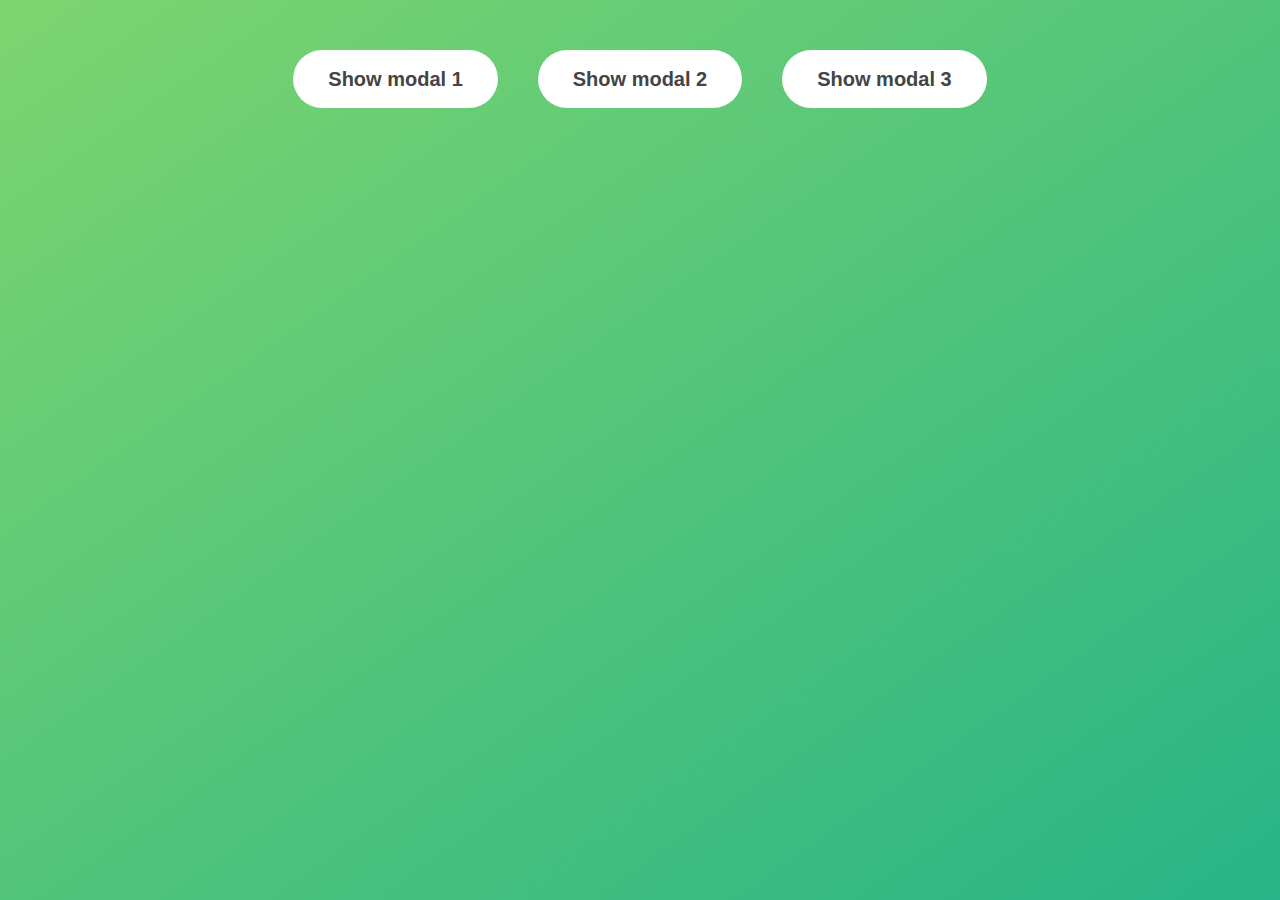
<file: index.html>
<!DOCTYPE html>
<html lang="en">
  <head>
    <meta charset="UTF-8" />
    <meta name="viewport" content="width=device-width, initial-scale=1.0" />
    <meta http-equiv="X-UA-Compatible" content="ie=edge" />
    <link rel="stylesheet" href="style.css" />
    <title>Modal window</title>
  </head>
  <body>
    <button class="show-modal">Show modal 1</button>
    <button class="show-modal">Show modal 2</button>
    <button class="show-modal">Show modal 3</button>

    <div class="modal hidden">
      <button class="close-modal">&times;</button>
      <h1>I'm a modal window 😍</h1>
      <p>
        Lorem ipsum dolor sit amet, consectetur adipisicing elit, sed do eiusmod
        tempor incididunt ut labore et dolore magna aliqua. Ut enim ad minim
        veniam, quis nostrud exercitation ullamco laboris nisi ut aliquip ex ea
        commodo consequat. Duis aute irure dolor in reprehenderit in voluptate
        velit esse cillum dolore eu fugiat nulla pariatur. Excepteur sint
        occaecat cupidatat non proident, sunt in culpa qui officia deserunt
        mollit anim id est laborum.
      </p>
    </div>
    <div class="overlay hidden"></div>

    <script src="script.js"></script>
  </body>
</html>
</file>
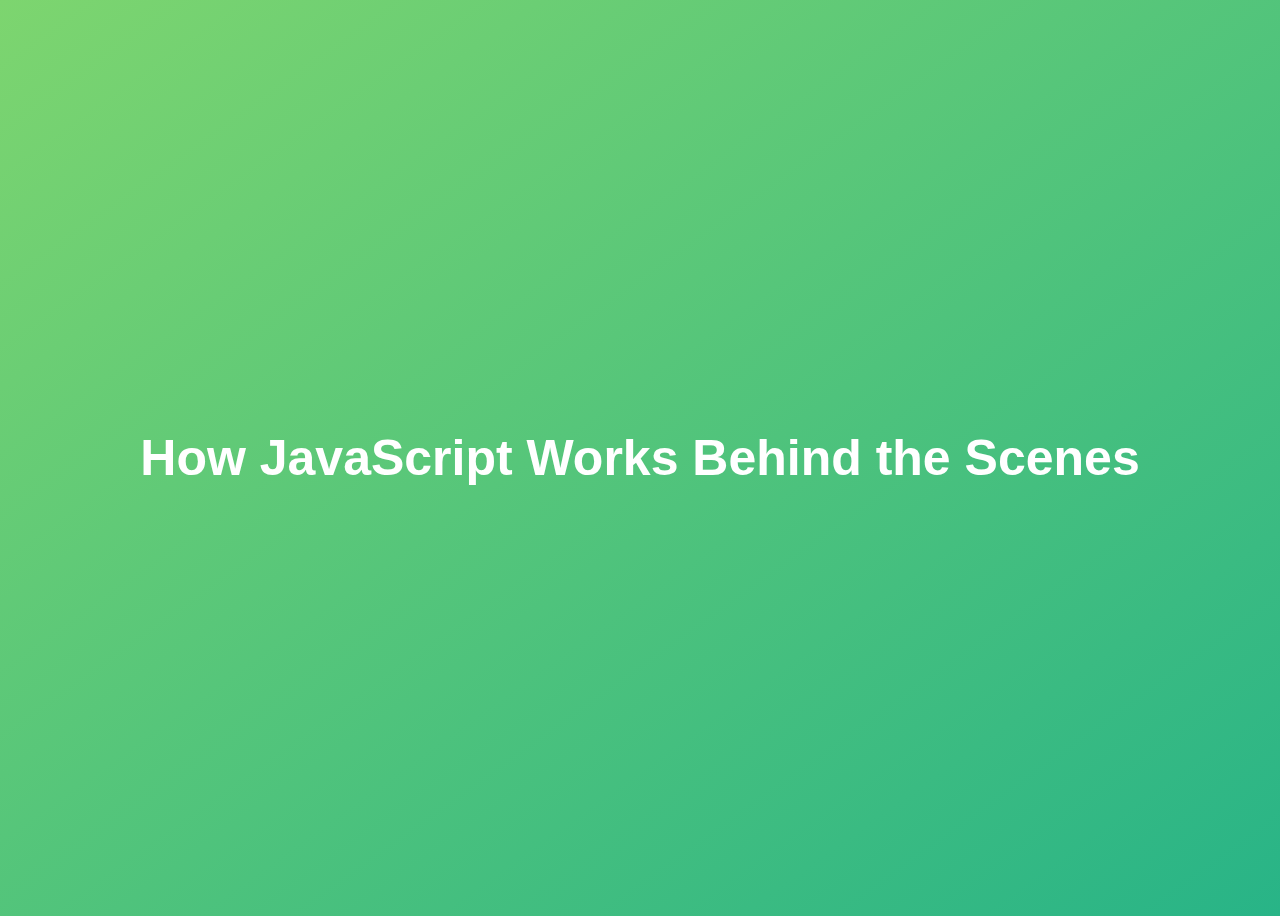
<file: data structures/index.html>
<!DOCTYPE html>
<html lang="en">
  <head>
    <meta charset="UTF-8" />
    <meta name="viewport" content="width=device-width, initial-scale=1.0" />
    <meta http-equiv="X-UA-Compatible" content="ie=edge" />
    <title>How JavaScript Works Behind the Scenes</title>
    <style>
      body {
        height: 100vh;
        display: flex;
        align-items: center;
        background: linear-gradient(to top left, #28b487, #7dd56f);
      }
      h1 {
        font-family: sans-serif;
        font-size: 50px;
        line-height: 1.3;
        width: 100%;
        padding: 30px;
        text-align: center;
        color: white;
      }
    </style>
  </head>
  <body>
    <h1>How JavaScript Works Behind the Scenes</h1>
    <script src="script.js"></script>
  </body>
</html>
</file>
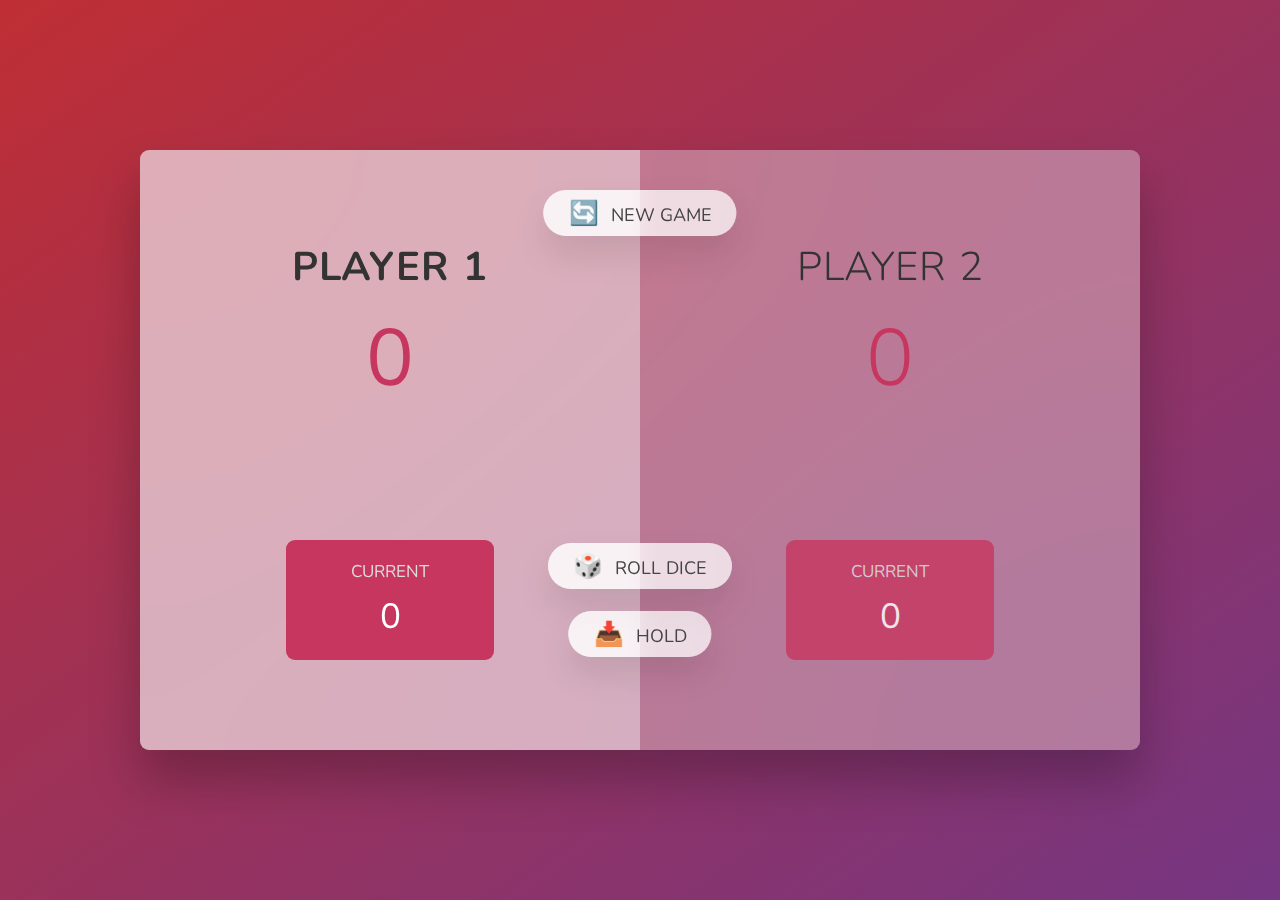
<file: pig game/index.html>
<!DOCTYPE html>
<html lang="en">
  <head>
    <meta charset="UTF-8" />
    <meta name="viewport" content="width=device-width, initial-scale=1.0" />
    <meta http-equiv="X-UA-Compatible" content="ie=edge" />
    <link rel="stylesheet" href="style.css" />
    <title>Pig Game</title>
  </head>
  <body>
    <main>
      <section class="player player--0 player--active">
        <h2 class="name" id="name--0">Player 1</h2>
        <p class="score" id="score--0">43</p>
        <div class="current">
          <p class="current-label">Current</p>
          <p class="current-score" id="current--0">0</p>
        </div>
      </section>
      <section class="player player--1">
        <h2 class="name" id="name--1">Player 2</h2>
        <p class="score" id="score--1">24</p>
        <div class="current">
          <p class="current-label">Current</p>
          <p class="current-score" id="current--1">0</p>
        </div>
      </section>

      <img src="dice-5.png" alt="Playing dice" class="dice" />
      <button class="btn btn--new">🔄 New game</button>
      <button class="btn btn--roll">🎲 Roll dice</button>
      <button class="btn btn--hold">📥 Hold</button>
    </main>
    <script src="script.js"></script>
  </body>
</file>
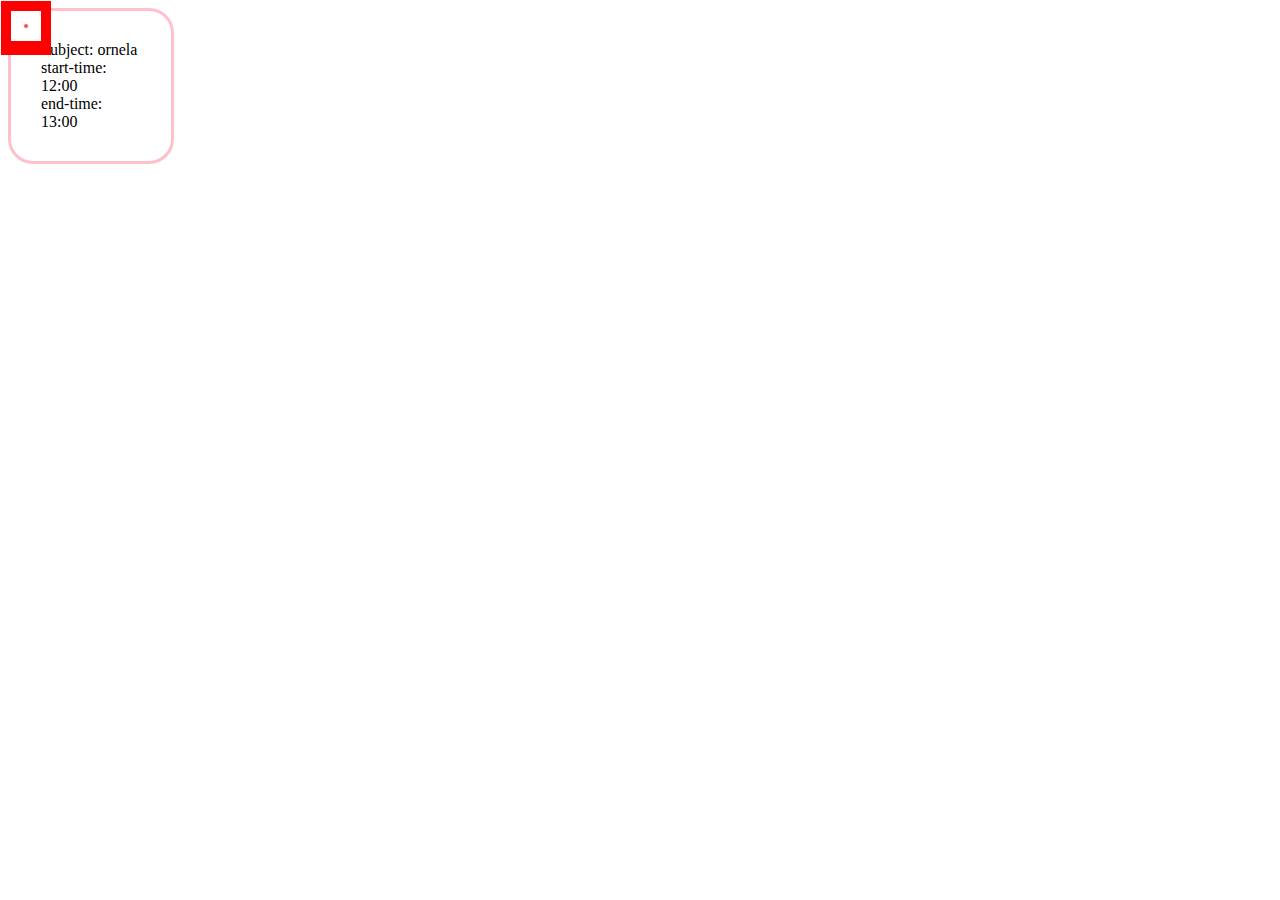
<file: data structures/crm/index.html>
<!DOCTYPE html>
<html lang="en">
<head>
    <meta charset="UTF-8">
    <meta http-equiv="X-UA-Compatible" content="IE=edge">
    <meta name="viewport" content="width=device-width, initial-scale=1.0">
    <title>Document</title>
    <link rel="stylesheet" href="style.css">
</head>
<body>
    <div class="div-hover">
        <div class="dice-img"><img src="dice-1.png" alt=""></div>
        <div class="calendar-info">Subject: ornela <br> start-time: 12:00 <br> end-time: 13:00 <br> </div>
    </div>
</body>
</html>
</file>
<file: style.css>
* {
    margin: 0;
    padding: 0;
    box-sizing: inherit;
  }
  
  html {
    font-size: 62.5%;
    box-sizing: border-box;
  }
  
  body {
    font-family: sans-serif;
    color: #333;
    line-height: 1.5;
    height: 100vh;
    position: relative;
    display: flex;
    align-items: flex-start;
    justify-content: center;
    background: linear-gradient(to top left, #28b487, #7dd56f);
  }
  
  .show-modal {
    font-size: 2rem;
    font-weight: 600;
    padding: 1.75rem 3.5rem;
    margin: 5rem 2rem;
    border: none;
    background-color: #fff;
    color: #444;
    border-radius: 10rem;
    cursor: pointer;
  }
  
  .close-modal {
    position: absolute;
    top: 1.2rem;
    right: 2rem;
    font-size: 5rem;
    color: #333;
    cursor: pointer;
    border: none;
    background: none;
  }
  
  h1 {
    font-size: 2.5rem;
    margin-bottom: 2rem;
  }
  
  p {
    font-size: 1.8rem;
  }
  
  /* -------------------------- */
  /* CLASSES TO MAKE MODAL WORK */
  .hidden {
    display: none;
  }
  
  .modal {
    position: absolute;
    top: 50%;
    left: 50%;
    transform: translate(-50%, -50%);
    width: 70%;
  
    background-color: white;
    padding: 6rem;
    border-radius: 5px;
    box-shadow: 0 3rem 5rem rgba(0, 0, 0, 0.3);
    z-index: 10;
  }
  
  .overlay {
    position: absolute;
    top: 0;
    left: 0;
    width: 100%;
    height: 100%;
    background-color: rgba(0, 0, 0, 0.6);
    backdrop-filter: blur(3px);
    z-index: 5;
  }
</file>
<file: pig game/style.css>
@import url('https://fonts.googleapis.com/css2?family=Nunito&display=swap');

* {
  margin: 0;
  padding: 0;
  box-sizing: inherit;
}

html {
  font-size: 62.5%;
  box-sizing: border-box;
}

body {
  font-family: 'Nunito', sans-serif;
  font-weight: 400;
  height: 100vh;
  color: #333;
  background-image: linear-gradient(to top left, #753682 0%, #bf2e34 100%);
  display: flex;
  align-items: center;
  justify-content: center;
}

/* LAYOUT */
main {
  position: relative;
  width: 100rem;
  height: 60rem;
  background-color: rgba(255, 255, 255, 0.35);
  backdrop-filter: blur(200px);
  filter: blur();
  box-shadow: 0 3rem 5rem rgba(0, 0, 0, 0.25);
  border-radius: 9px;
  overflow: hidden;
  display: flex;
}

.player {
  flex: 50%;
  padding: 9rem;
  display: flex;
  flex-direction: column;
  align-items: center;
  transition: all 0.75s;
}

/* ELEMENTS */
.name {
  position: relative;
  font-size: 4rem;
  text-transform: uppercase;
  letter-spacing: 1px;
  word-spacing: 2px;
  font-weight: 300;
  margin-bottom: 1rem;
}

.score {
  font-size: 8rem;
  font-weight: 300;
  color: #c7365f;
  margin-bottom: auto;
}

.player--active {
  background-color: rgba(255, 255, 255, 0.4);
}
.player--active .name {
  font-weight: 700;
}
.player--active .score {
  font-weight: 400;
}

.player--active .current {
  opacity: 1;
}

.current {
  background-color: #c7365f;
  opacity: 0.8;
  border-radius: 9px;
  color: #fff;
  width: 65%;
  padding: 2rem;
  text-align: center;
  transition: all 0.75s;
}

.current-label {
  text-transform: uppercase;
  margin-bottom: 1rem;
  font-size: 1.7rem;
  color: #ddd;
}

.current-score {
  font-size: 3.5rem;
}

/* ABSOLUTE POSITIONED ELEMENTS */
.btn {
  position: absolute;
  left: 50%;
  transform: translateX(-50%);
  color: #444;
  background: none;
  border: none;
  font-family: inherit;
  font-size: 1.8rem;
  text-transform: uppercase;
  cursor: pointer;
  font-weight: 400;
  transition: all 0.2s;

  background-color: white;
  background-color: rgba(255, 255, 255, 0.6);
  backdrop-filter: blur(10px);

  padding: 0.7rem 2.5rem;
  border-radius: 50rem;
  box-shadow: 0 1.75rem 3.5rem rgba(0, 0, 0, 0.1);
}

.btn::first-letter {
  font-size: 2.4rem;
  display: inline-block;
  margin-right: 0.7rem;
}

.btn--new {
  top: 4rem;
}
.btn--roll {
  top: 39.3rem;
}
.btn--hold {
  top: 46.1rem;
}

.btn:active {
  transform: translate(-50%, 3px);
  box-shadow: 0 1rem 2rem rgba(0, 0, 0, 0.15);
}

.btn:focus {
  outline: none;
}

.dice {
  position: absolute;
  left: 50%;
  top: 16.5rem;
  transform: translateX(-50%);
  height: 10rem;
  box-shadow: 0 2rem 5rem rgba(0, 0, 0, 0.2);
}

.player--winner {
  background-color: #2f2f2f;
}

.player--winner .name {
  font-weight: 700;
  color: #c7365f;
}

.hidden
{
  display: none;
}
</file>
<file: data structures/crm/style.css>
.div-hover
{

    border: 3px solid pink;
    border-radius: 25px;
    width: fit-content;
    padding: 20px;

}

.calendar-info
{
    margin: 10px;
    display: inline-block;
    max-width: 100px;
}

.dice-img
{
    position:absolute;
    background-color: red;
    padding: 10px;
    margin: -30px;
    
}

.dice-img > img
{
    width: 30px;
}
</file>
